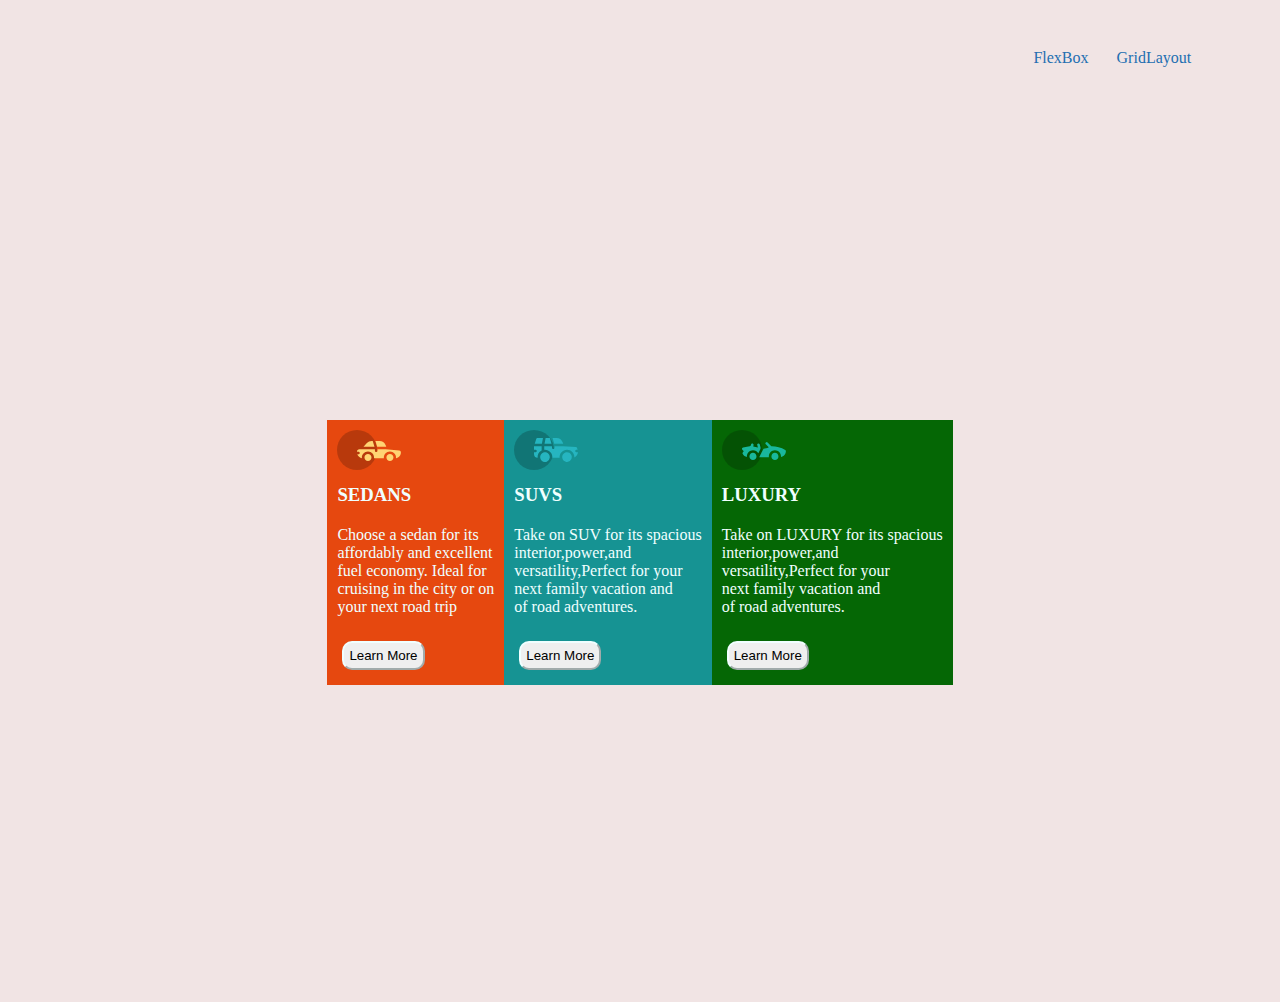
<file: index.html>
<!DOCTYPE html>
<html lang="en">
<head>
    <meta charset="UTF-8">
    <meta http-equiv="X-UA-Compatible" content="IE=edge">
    <meta name="viewport" content="width=device-width, initial-scale=1.0">
    <title>CSS Flex-box</title>
    <link rel="stylesheet" href="styles.css">
</head>
<body>
    <header>
        <nav>
            <div class="nav-links">
                <ul>
                    <li><a href="index.html">FlexBox</a></li>
                    <li><a href="grid.html">GridLayout</a></li>
                </ul>
            </div>
            
        </nav>
    </header>
    <main>
        <div class="sedan">
            <img src="icon-sedans.svg" alt="">
            <h3>SEDANS</h3>
            <P>Choose a sedan for its <br> affordably and excellent <br>fuel economy.
            Ideal for <br>cruising in the city or on <br>your next road trip</P>
            <button>Learn More</button>
        </div>
        <div class="suv">
            <img src="icon-suvs.svg" alt="">
            <h3>SUVS</h3>
            <P>Take on SUV for its spacious <br> interior,power,and <br>versatility,Perfect for your <br>next family vacation and
         <br>of road adventures.</P>
         <button>Learn More</button>

        </div>
        <div class="luxury">
            <img src="icon-luxury.svg" alt="">
            <h3>LUXURY</h3>
            <P>Take on LUXURY for its spacious <br> interior,power,and <br>versatility,Perfect for your <br>next family vacation and
         <br>of road adventures.</P>
         <button>Learn More</button>


        </div>
    </main>
</body>
</html>
</file>
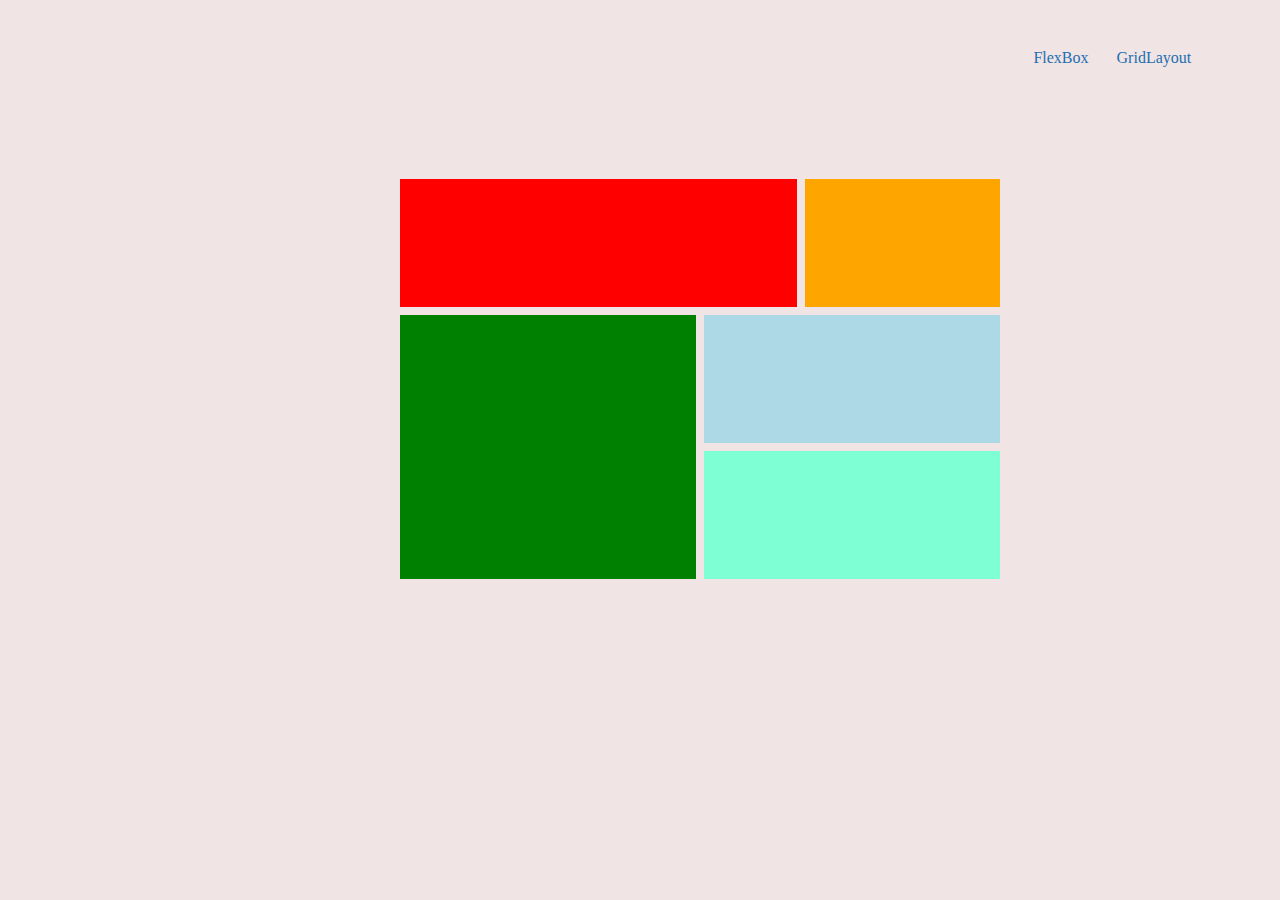
<file: grid.html>
<!DOCTYPE html>
<html lang="en">
<head>
    <meta charset="UTF-8">
    <meta http-equiv="X-UA-Compatible" content="IE=edge">
    <meta name="viewport" content="width=device-width, initial-scale=1.0">
    <title>CSS Grid Layout</title>
    <link rel="stylesheet" href="grid.css">
</head>
<body>
    <header>
        <nav>
            <div class="nav-links">
                <ul>
                    <li><a href="index.html">FlexBox</a></li>
                    <li><a href="grid.html">GridLayout</a></li>
                </ul>
            </div>           
        </nav>
    </header>
    <main class="container">
        <div class="a-box"></div>
        <div class="b-box"></div>
        <div class="c-box"></div>
        <div class="d-box"></div>
        <div class="e-box"></div>
    </main>
</body>
</html>
</file>
<file: styles.css>
*{
    margin:0;
    padding: 0;
    box-sizing: content-box;
}
body{
    background-color: rgb(241, 228, 228);
}
header{
    margin-top: 15px;   
}

nav{
    display: flex;
    justify-content: space-between;
    align-items: center;
    padding: 2% 6%;
}

.nav-links{
    flex: 1;
    text-align: right;
}

.nav-links ul li{
    list-style: none;
    display: inline-block;
    padding: 8px 12px;
    position: relative;
}

.nav-links ul li a{
    color: rgb(35, 111, 177);
    text-decoration: none;
    font-size: 16px;
}
.nav-links ul li::after{
    content: '';
    background: #f44336;
    display: block;
    margin: auto;
    transition: 0.5s;
    height: 2px;
    width: 0%;
}
.nav-links ul li :hover ::after{
    width: 100%;

}
main{
    width: 50%;
    margin: auto;
    display: flex;
    justify-content: center;
    align-items: center;
    height: 100vh;
    border-radius: 5px;
}
.sedan{
    background-color: rgb(230, 72, 15);
}
img{
    margin-top: 10px;
    margin-left: 10px;
}
h3{
    color: azure;
    padding: 10px;
}
p{
    color: azure;
    padding: 10px;
}
.suv{
    background-color: rgba(0, 139, 139, 0.911);
}
.luxury{
    background-color: rgba(0, 100, 0, 0.979);
}
button{
    margin: 15px;
    padding: 5px;
    border-radius: 10px;
    border-color: azure;
}
</file>
<file: grid.css>
*{
    margin:0;
    padding: 0;
    box-sizing: content-box;
}
body{
    background-color: rgb(241, 228, 228);
}
header{
    margin-top: 15px;   
}

nav{
    display: flex;
    justify-content: space-between;
    align-items: center;
    padding: 2% 6%;
}

.nav-links{
    flex: 1;
    text-align: right;
}

.nav-links ul li{
    list-style: none;
    display: inline-block;
    padding: 8px 12px;
    position: relative;
}

.nav-links ul li a{
    color: rgb(35, 111, 177);
    text-decoration: none;
    font-size: 16px;
}
.nav-links ul li::after{
    content: '';
    background: #f44336;
    display: block;
    margin: auto;
    transition: 0.5s;
    height: 2px;
    width: 0%;
}
.nav-links ul li :hover ::after{
    width: 100%;

}
.container{
    display: grid;
    width: 600px;
    height: 400px;
    margin-top: 6%;
    margin-left: 400px;
    gap: 8px;
    border-radius: 5px;
    grid-template-areas: 
    'a a a a b b'
    'c c c d d d'
    'c c c e e e'
    ;

}
.container div{
    gap: 10px;
}
.a-box{
    background-color: red;
    grid-area: a;
}
.b-box{
    background-color: orange;
    grid-area: b;
}
.c-box{
    background-color: green;
    grid-area: c;
}
.d-box{
    background-color: lightblue;
    grid-area: d;
}
.e-box{
    background-color: aquamarine;
    grid-area: e;
}
</file>
